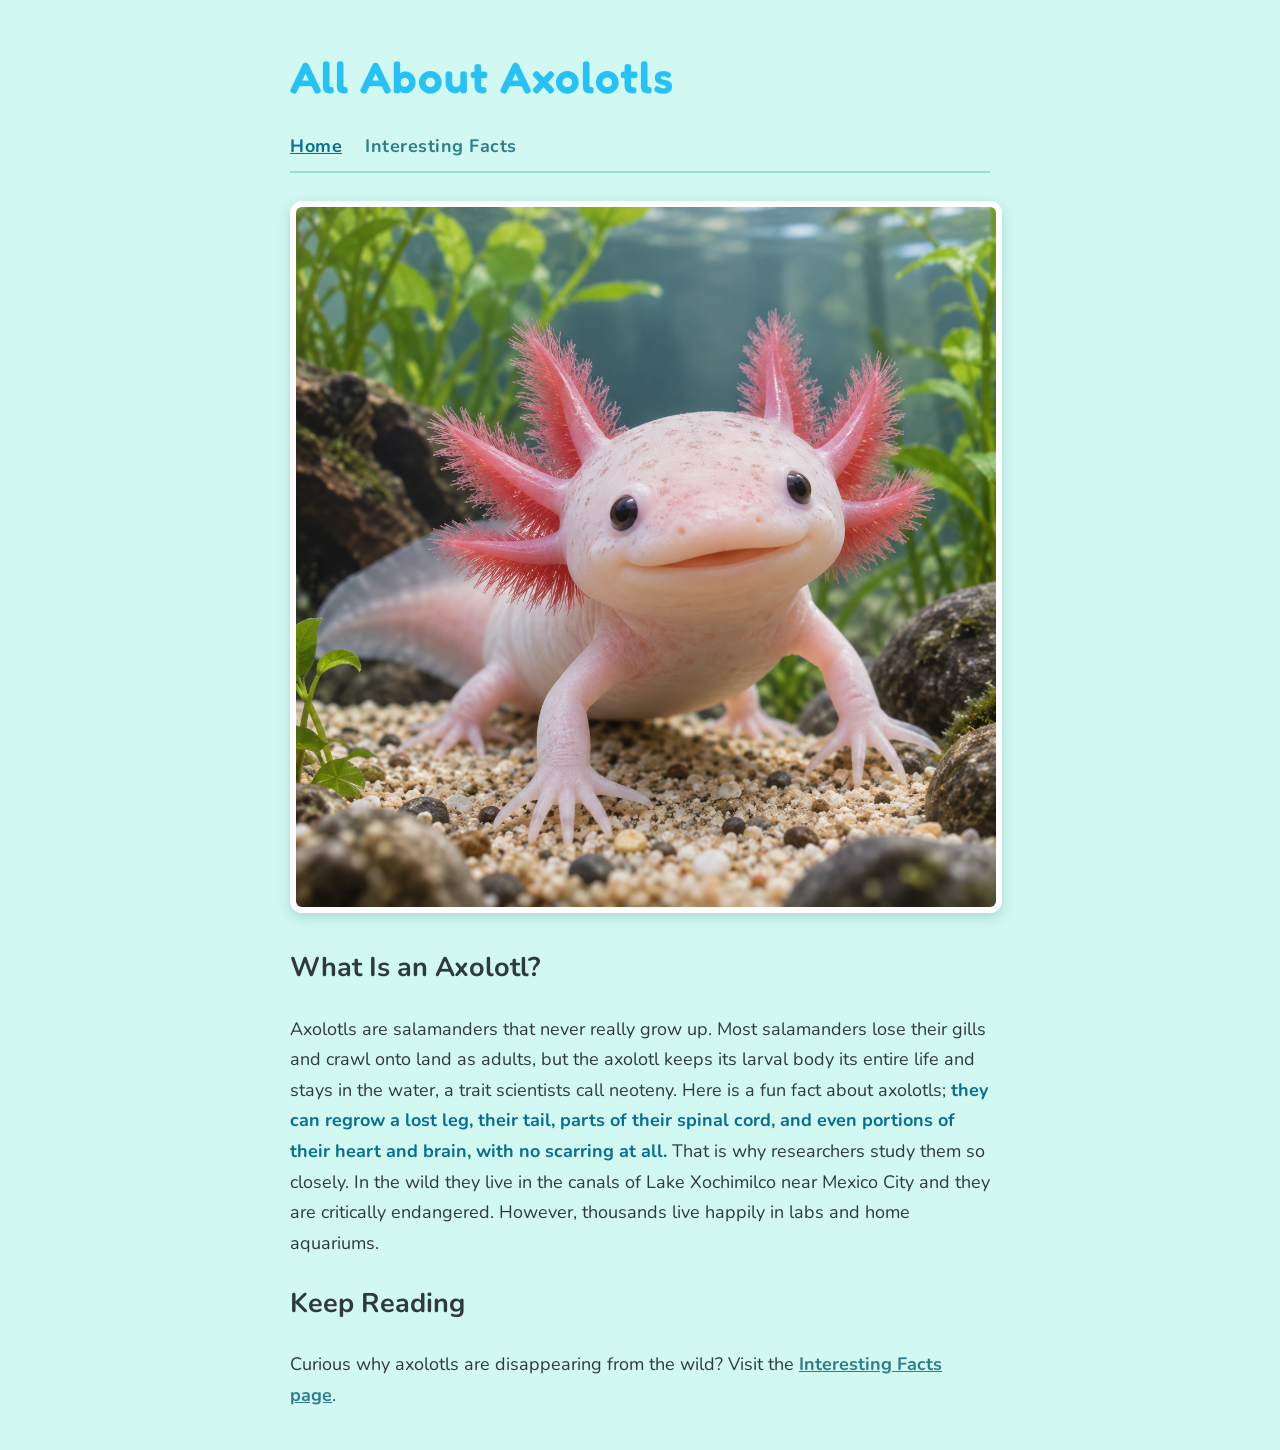
<file: index.html>
<!DOCTYPE html>
<html lang="en">
<head>
  <meta charset="UTF-8">
  <meta name="viewport" content="width=device-width, initial-scale=1.0">

  <!-- SEO #1: keyword-focused title tag -->
  <title>All About Axolotls: Facts, Colors, and Why They Are Endangered</title>
  <meta name="description" content="A beginner's guide to axolotls: what they are, how they regenerate limbs, the color morphs beyond pink, and why they are critically endangered in the wild.">

  <!-- Two Google Fonts: Fredoka for headings, Nunito for body text -->
  <link rel="preconnect" href="https://fonts.googleapis.com">
  <link rel="preconnect" href="https://fonts.gstatic.com" crossorigin>
  <link href="https://fonts.googleapis.com/css2?family=Fredoka:wght@500;600&family=Nunito:ital,wght@0,400;0,700;1,400&display=swap" rel="stylesheet">

  <!-- External stylesheet -->
  <link rel="stylesheet" href="style.css">
</head>

<body>

  <h1>All About Axolotls</h1>

  <!-- Navigation between the two pages -->
  <nav>
    <a href="index.html" class="current">Home</a>
    <a href="axolotl-facts.html">Interesting Facts</a>
  </nav>

  <img src="axolotl.png" alt="A pale pink axolotl with bright red, feathery gills standing on sandy gravel in an aquarium, facing the camera with a wide smile, surrounded by green plants and mossy rocks">

  <h2>What Is an Axolotl?</h2>
  <p>
    Axolotls are salamanders that never really grow up. Most salamanders lose their gills and crawl
    onto land as adults, but the axolotl keeps its larval body its entire life and stays in the
    water, a trait scientists call neoteny. Here is a fun fact about axolotls; <strong>they can
    regrow a lost leg, their tail, parts of their spinal cord, and even portions of their heart and
    brain, with no scarring at all.</strong> That is why researchers study them so closely. In the
    wild they live in the canals of Lake Xochimilco near Mexico City and they are critically
    endangered. However, thousands live happily in labs and home aquariums.
  </p>

  <h2>Keep Reading</h2>
  <p>
    Curious why axolotls are disappearing from the wild?
    Visit the <a href="axolotl-facts.html">Interesting Facts page</a>.
  </p>

</body>
</html>
</file>
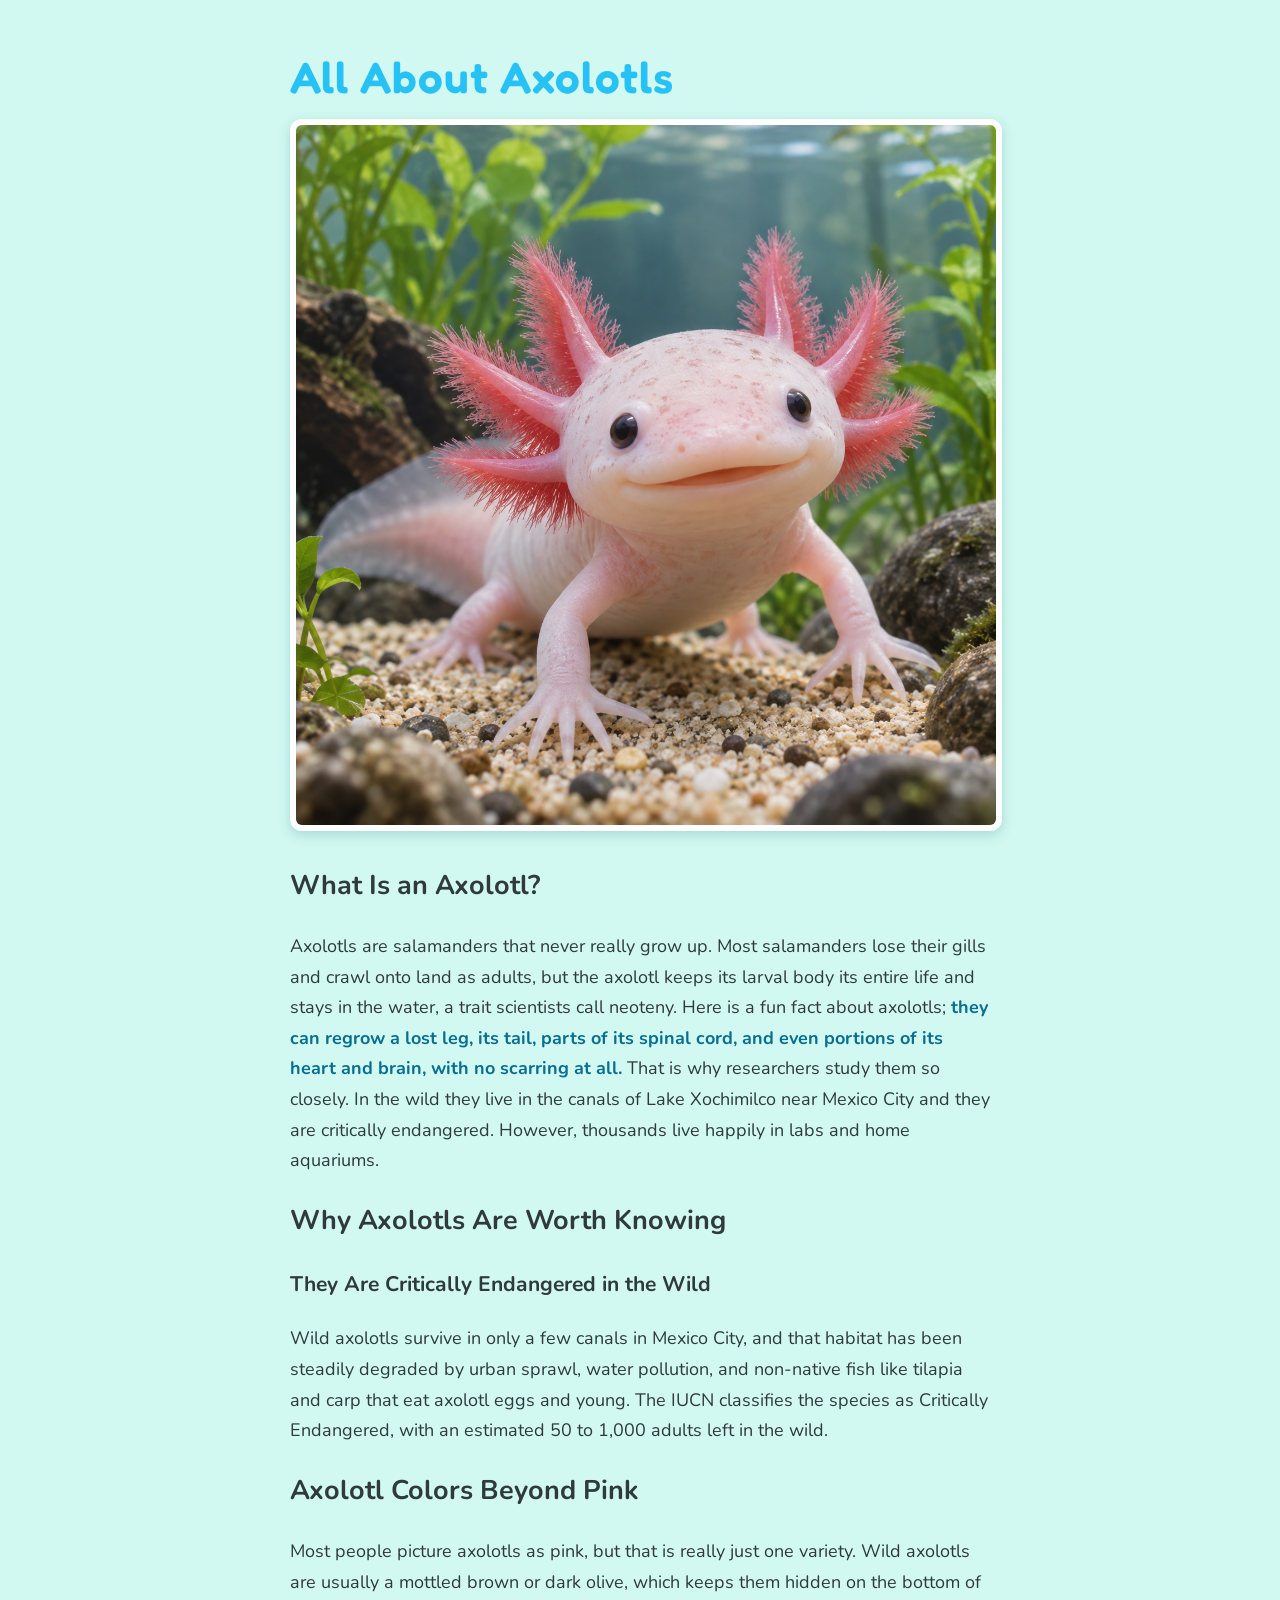
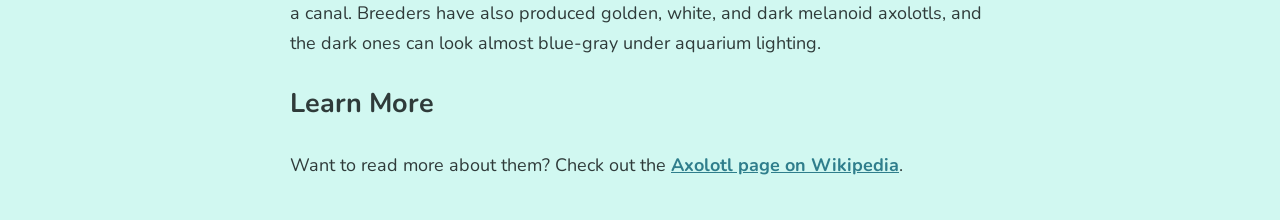
<file: CSS/index.html>
<!DOCTYPE html>
<html lang="en">
<head>
  <meta charset="UTF-8">
  <meta name="viewport" content="width=device-width, initial-scale=1.0">

  <!-- SEO #1: keyword-focused title tag -->
  <title>All About Axolotls: Facts, Colors, and Why They Are Endangered</title>
  <meta name="description" content="A beginner's guide to axolotls: what they are, how they regenerate limbs, the color morphs beyond pink, and why they are critically endangered in the wild.">

  <!-- Two Google Fonts: Fredoka for headings, Nunito for body text -->
  <link rel="preconnect" href="https://fonts.googleapis.com">
  <link rel="preconnect" href="https://fonts.gstatic.com" crossorigin>
  <link href="https://fonts.googleapis.com/css2?family=Fredoka:wght@500;600&family=Nunito:ital,wght@0,400;0,700;1,400&display=swap" rel="stylesheet">

  <!-- External stylesheet -->
  <link rel="stylesheet" href="style.css">
</head>

<body>

  <h1>All About Axolotls</h1>

  <img src="axolotl.png" alt="A pale pink axolotl with bright red, feathery gills standing on sandy gravel in an aquarium, facing the camera with a wide smile, surrounded by green plants and mossy rocks">

  <h2>What Is an Axolotl?</h2>
  <p>
    Axolotls are salamanders that never really grow up. Most salamanders lose their gills and crawl
    onto land as adults, but the axolotl keeps its larval body its entire life and stays in the
    water, a trait scientists call neoteny. Here is a fun fact about axolotls; <strong>they can
    regrow a lost leg, its tail, parts of its spinal cord, and even portions of its heart and brain,
    with no scarring at all.</strong> That is why researchers study them so closely. In the wild they live in 
    the canals of Lake Xochimilco near Mexico City and they are critically endangered. 
    However, thousands live happily in labs and home aquariums.
  </p>

  <h2>Why Axolotls Are Worth Knowing</h2>

  <h3>They Are Critically Endangered in the Wild</h3>
  <p>
  Wild axolotls survive in only a few canals in Mexico City, and that habitat has been steadily 
  degraded by urban sprawl, water pollution, and non-native fish like tilapia and carp that eat axolotl 
  eggs and young. The IUCN classifies the species as Critically Endangered, with an estimated 50 to 1,000
  adults left in the wild.
  </p>

  <h2>Axolotl Colors Beyond Pink</h2>
  <p>
    Most people picture axolotls as pink, but that is really just one variety. Wild axolotls are
    usually a mottled brown or dark olive, which keeps them hidden on the bottom of a canal.
    Breeders have also produced golden, white, and dark melanoid axolotls, and the dark ones can
    look almost blue-gray under aquarium lighting. 
  </p>

  <h2>Learn More</h2>
  <p>
    Want to read more about them? Check out the
    <a href="https://en.wikipedia.org/wiki/Axolotl">Axolotl page on Wikipedia</a>.
  </p>

</body>
</html>
</file>
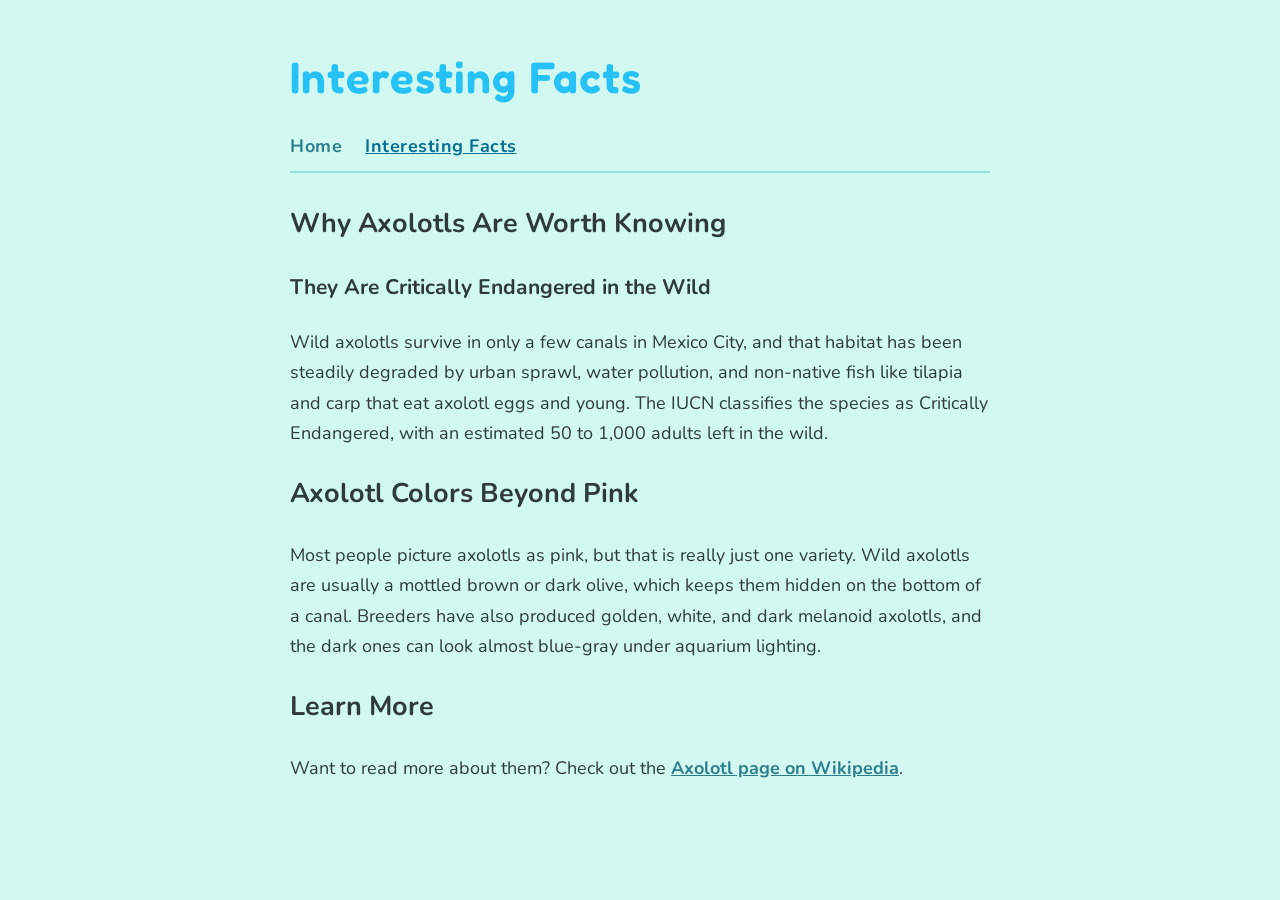
<file: axolotl-facts.html>
<!DOCTYPE html>
<html lang="en">
<head>
  <meta charset="UTF-8">
  <meta name="viewport" content="width=device-width, initial-scale=1.0">

  <!-- SEO: this page gets its own keyword-focused title and description -->
  <title>Axolotl Conservation and Colors: Why They Are Endangered</title>
  <meta name="description" content="Why wild axolotls are critically endangered in Mexico City's canals, and the axolotl colors beyond pink, including wild brown, golden, white, and melanoid.">

  <!-- Two Google Fonts: Fredoka for headings, Nunito for body text -->
  <link rel="preconnect" href="https://fonts.googleapis.com">
  <link rel="preconnect" href="https://fonts.gstatic.com" crossorigin>
  <link href="https://fonts.googleapis.com/css2?family=Fredoka:wght@500;600&family=Nunito:ital,wght@0,400;0,700;1,400&display=swap" rel="stylesheet">

  <!-- Same external stylesheet as the home page -->
  <link rel="stylesheet" href="style.css">
</head>

<body>

  <h1>Interesting Facts</h1>

  <!-- Navigation between the two pages -->
  <nav>
    <a href="index.html">Home</a>
    <a href="axolotl-facts.html" class="current">Interesting Facts</a>
  </nav>

  <h2>Why Axolotls Are Worth Knowing</h2>

  <h3>They Are Critically Endangered in the Wild</h3>
  <p>
    Wild axolotls survive in only a few canals in Mexico City, and that habitat has been steadily
    degraded by urban sprawl, water pollution, and non-native fish like tilapia and carp that eat
    axolotl eggs and young. The IUCN classifies the species as Critically Endangered, with an
    estimated 50 to 1,000 adults left in the wild.
  </p>

  <h2>Axolotl Colors Beyond Pink</h2>
  <p>
    Most people picture axolotls as pink, but that is really just one variety. Wild axolotls are
    usually a mottled brown or dark olive, which keeps them hidden on the bottom of a canal.
    Breeders have also produced golden, white, and dark melanoid axolotls, and the dark ones can
    look almost blue-gray under aquarium lighting.
  </p>

  <h2>Learn More</h2>
  <p>
    Want to read more about them? Check out the
    <a href="https://en.wikipedia.org/wiki/Axolotl">Axolotl page on Wikipedia</a>.
  </p>

</body>
</html>
</file>
<file: style.css>
body {
  background-color: #d1f8f1;
  color: #2f3b3a;
  font-family: "Nunito", Verdana, sans-serif;
  font-size: 18px;
  line-height: 1.7;
  max-width: 700px;
  margin: 40px auto;
  padding: 0 20px;
}

h1 {
  font-family: "Fredoka", "Trebuchet MS", sans-serif;
  font-weight: 600;
  font-size: 44px;
  color: #27C2F5;
  letter-spacing: 1px;
  margin-bottom: 4px;
}

/* Italic subtitle under the main heading */
.tagline {
  font-style: italic;
  color: #2f7e8c;
  margin-top: 0;
}

/* Bold text for the fun fact */
strong {
  font-weight: 700;
  color: #096F91;
}

img {
  max-width: 100%;
  border: 6px solid #ffffff;
  border-radius: 12px;
  box-shadow: 0 4px 12px rgba(47, 126, 140, 0.25);
}

a {
  color: #2f7e8c;
  font-weight: 700;
}

a:hover {
  color: #0d2bc2;
}

/* Navigation bar linking the two pages */
nav {
  margin: 16px 0 28px 0;
  padding-bottom: 10px;
  border-bottom: 2px solid #96e2d8;
}

nav a {
  margin-right: 18px;
  text-decoration: none;
  letter-spacing: 0.5px;
}

nav a:hover {
  text-decoration: underline;
}

/* Marks which page you are currently on */
nav a.current {
  color: #096F91;
  text-decoration: underline;
}
</file>
<file: CSS/style.css>
body {
  background-color: #d1f8f1;
  color: #2f3b3a;
  font-family: "Nunito", Verdana, sans-serif;
  font-size: 18px;
  line-height: 1.7;
  max-width: 700px;
  margin: 40px auto;
  padding: 0 20px;
}

h1 {
  font-family: "Fredoka", "Trebuchet MS", sans-serif;
  font-weight: 600;
  font-size: 44px;
  color: #27C2F5;
  letter-spacing: 1px;
  margin-bottom: 4px;
}

/* Italic subtitle under the main heading */
.tagline {
  font-style: italic;
  color: #2f7e8c;
  margin-top: 0;
}

/* Bold text for the fun fact */
strong {
  font-weight: 700;
  color: #096F91;
}

img {
  max-width: 100%;
  border: 6px solid #ffffff;
  border-radius: 12px;
  box-shadow: 0 4px 12px rgba(47, 126, 140, 0.25);
}

a {
  color: #2f7e8c;
  font-weight: 700;
}

a:hover {
  color: #0d2bc2;
}
</file>
